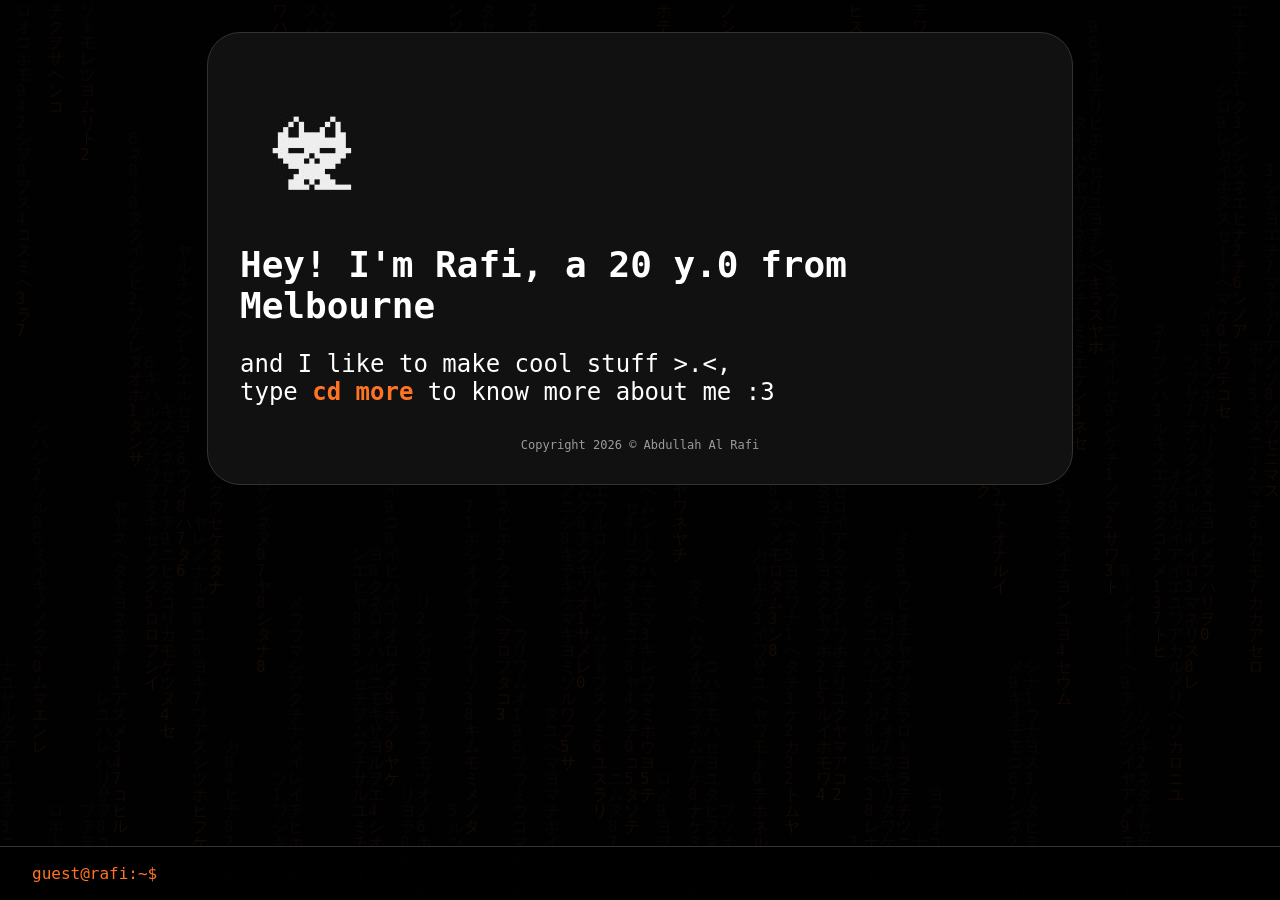
<file: index.html>
<!DOCTYPE html>
<html lang="en">
<head>
    <meta charset="UTF-8">
    <meta name="viewport" content="width=device-width, initial-scale=1.0">
    <link rel="stylesheet" href="style.css">
    <title>rafi0w0</title>
    <link rel="icon" type="image/x-icon" href="logo.png">

</head>
<body class="body" >
  
    <canvas id="canvas"></canvas>
    <div class="container" id="container">
        <img src="logo.png" alt="Profile Picture" class="profile-image">
        <h1 style="font-size: 36px;">Hey! I'm Rafi, a 20 y.0 from Melbourne</h1>
        <p style="font-size: 24px;">and I like to make cool stuff >.<, <br>type <b style="color: #ff7424;">cd more</b> to know more about me :3</p>

        <div class="terminal" id="terminal">
            <div class="terminal-output" id="terminal-output"></div>
            <div class="terminal-line">
                <span class="prompt" align="down">guest@rafi:~$</span>
                <input type="text" id="terminal-input" autocomplete="off" spellcheck="false" autofocus autocapitalize="off">
            </div>
        </div>

        <footer class="footer">Copyright 2026 &copy; Abdullah Al Rafi</footer>
    </div>
    <script src="backend.js"></script>
    <script src="terminal.js"></script>
</body>
</html>
</file>
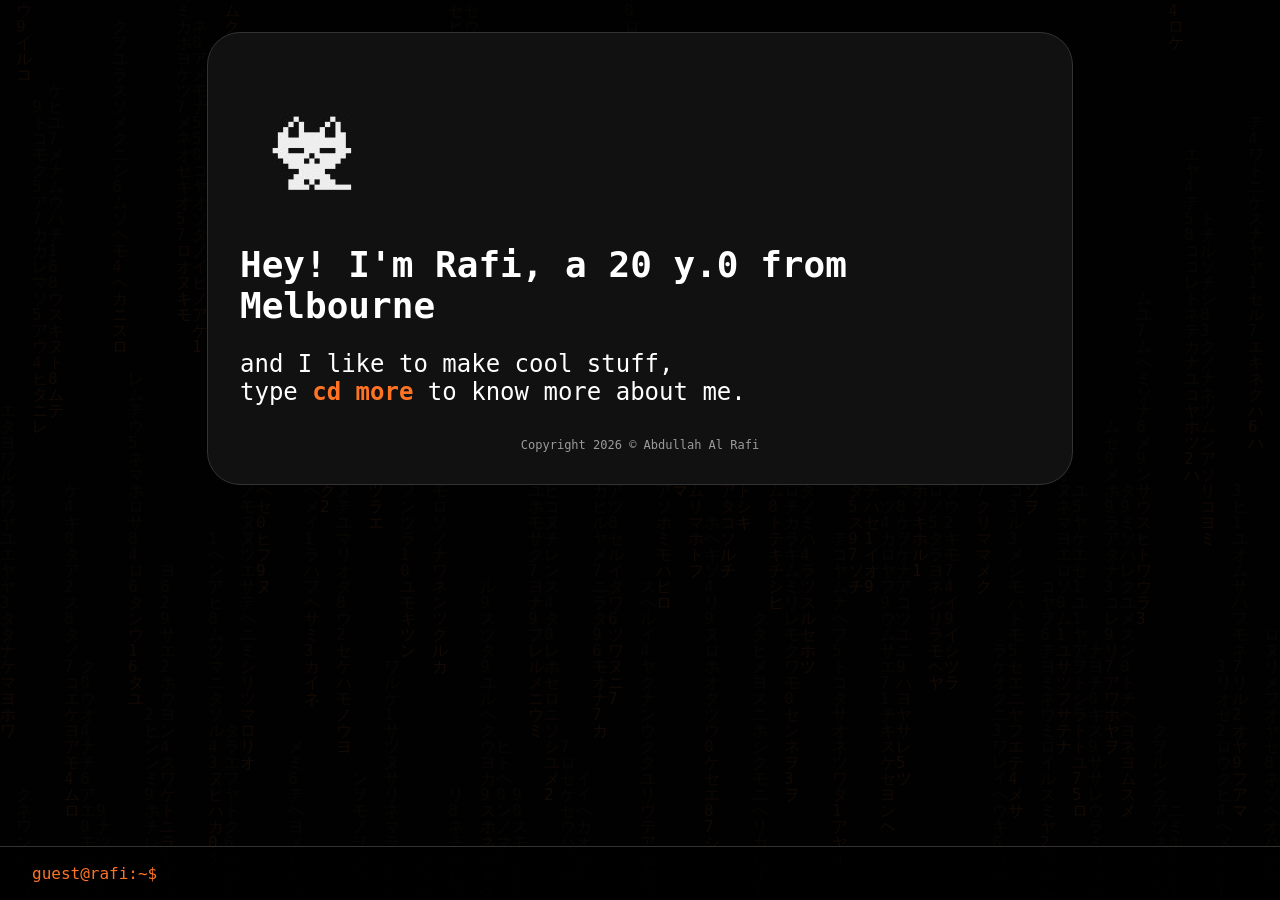
<file: src/html/index.html>
<!DOCTYPE html>
<html lang="en">
<head>
    <meta charset="UTF-8">
    <meta name="viewport" content="width=device-width, initial-scale=1.0">
    <link rel="stylesheet" href="/src/css/style.css">
    <title>rafi0w0</title>
    <link rel="icon" type="image/x-icon" href="/assets/logo.png">

</head>
<body class="body" >

    <canvas id="canvas"></canvas>
    <div class="container" id="container">
        <img src="/assets/logo.png" alt="Profile Picture" class="profile-image">
        <h1 style="font-size: 36px;">Hey! I'm Rafi, a 20 y.0 from Melbourne</h1>
        <p style="font-size: 24px;">and I like to make cool stuff, <br>type <b style="color: #ff7424;">cd more</b> to know more about me. </p>

        <div class="terminal" id="terminal">
            <div class="terminal-output" id="terminal-output"></div>
            <div class="terminal-line">
                <span class="prompt" align="down">guest@rafi:~$</span>
                <input type="text" id="terminal-input" autocomplete="off" spellcheck="false" autofocus autocapitalize="off">
            </div>
        </div>

        <footer class="footer">Copyright 2026 &copy; Abdullah Al Rafi</footer>
    </div>
    <script src="/src/script/backend.js"></script>
    <script src="/src/script/terminal.js"></script>
</body>
</html>
</file>
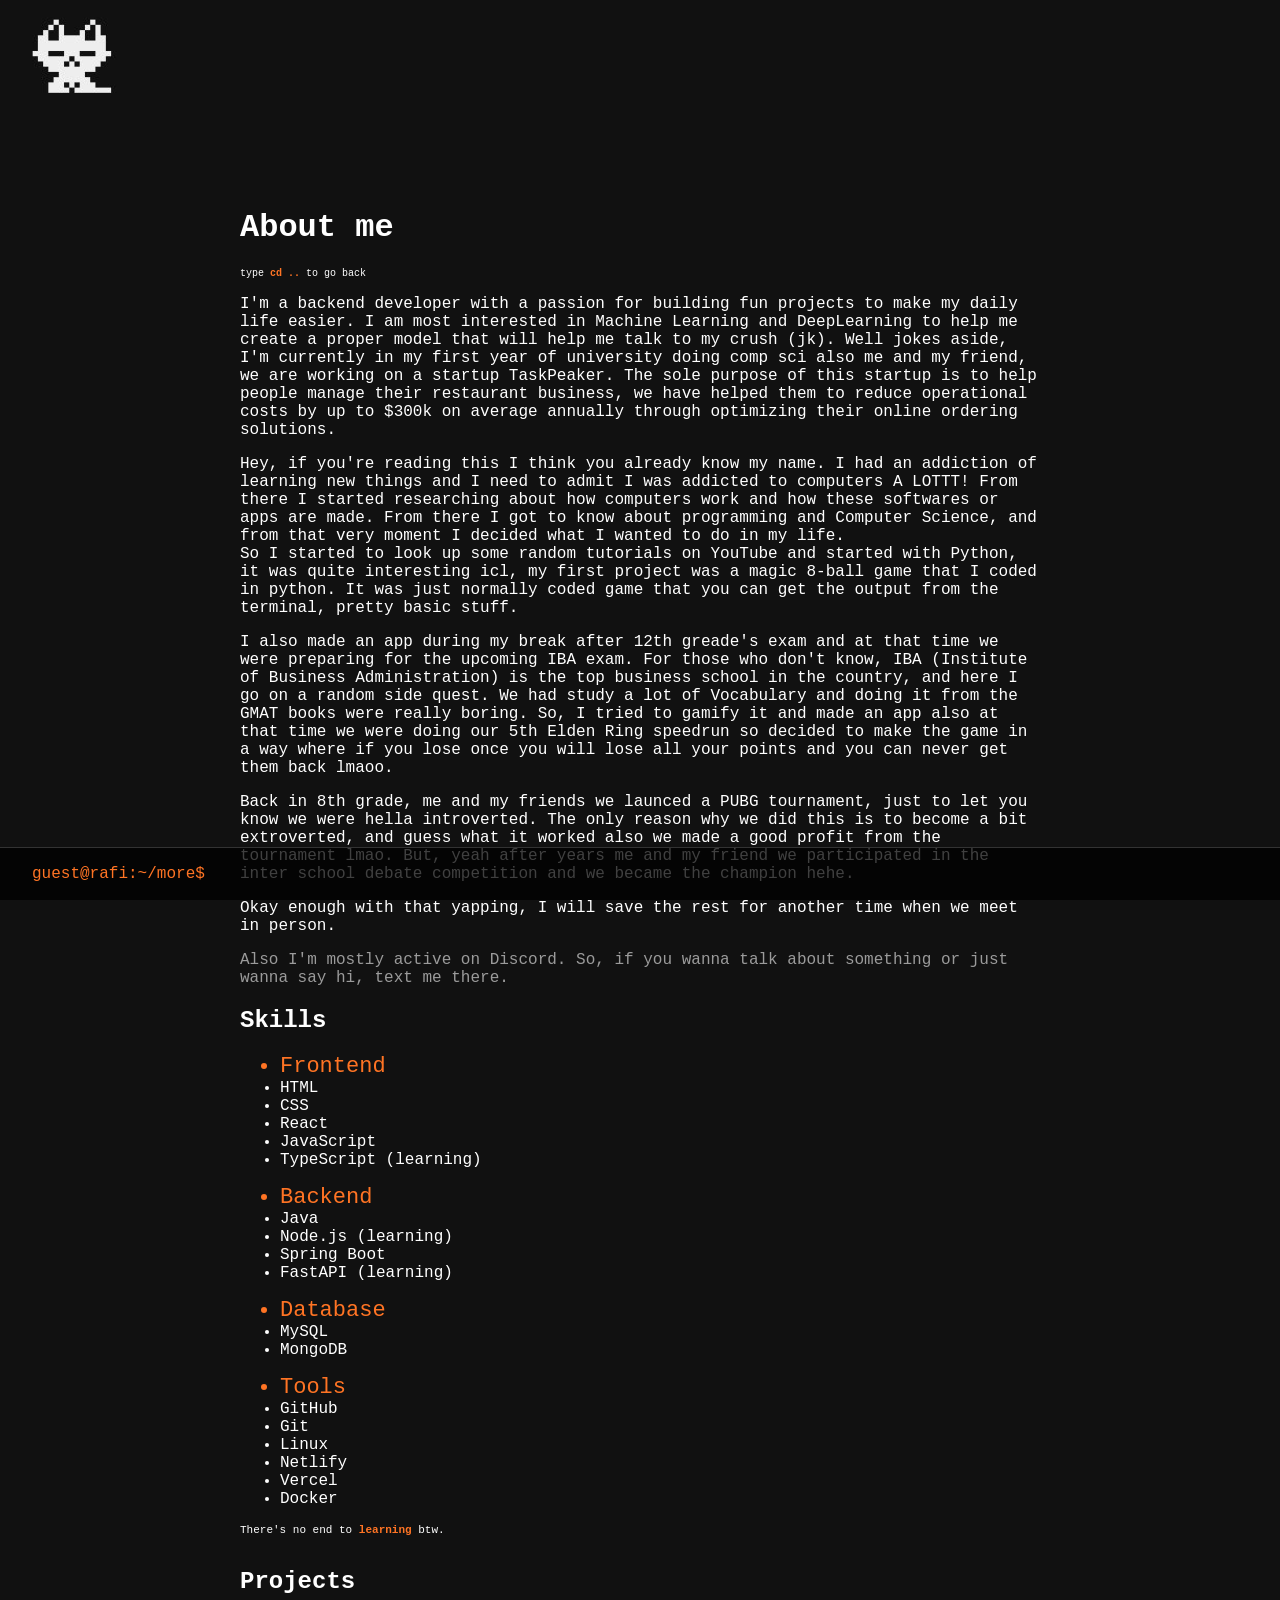
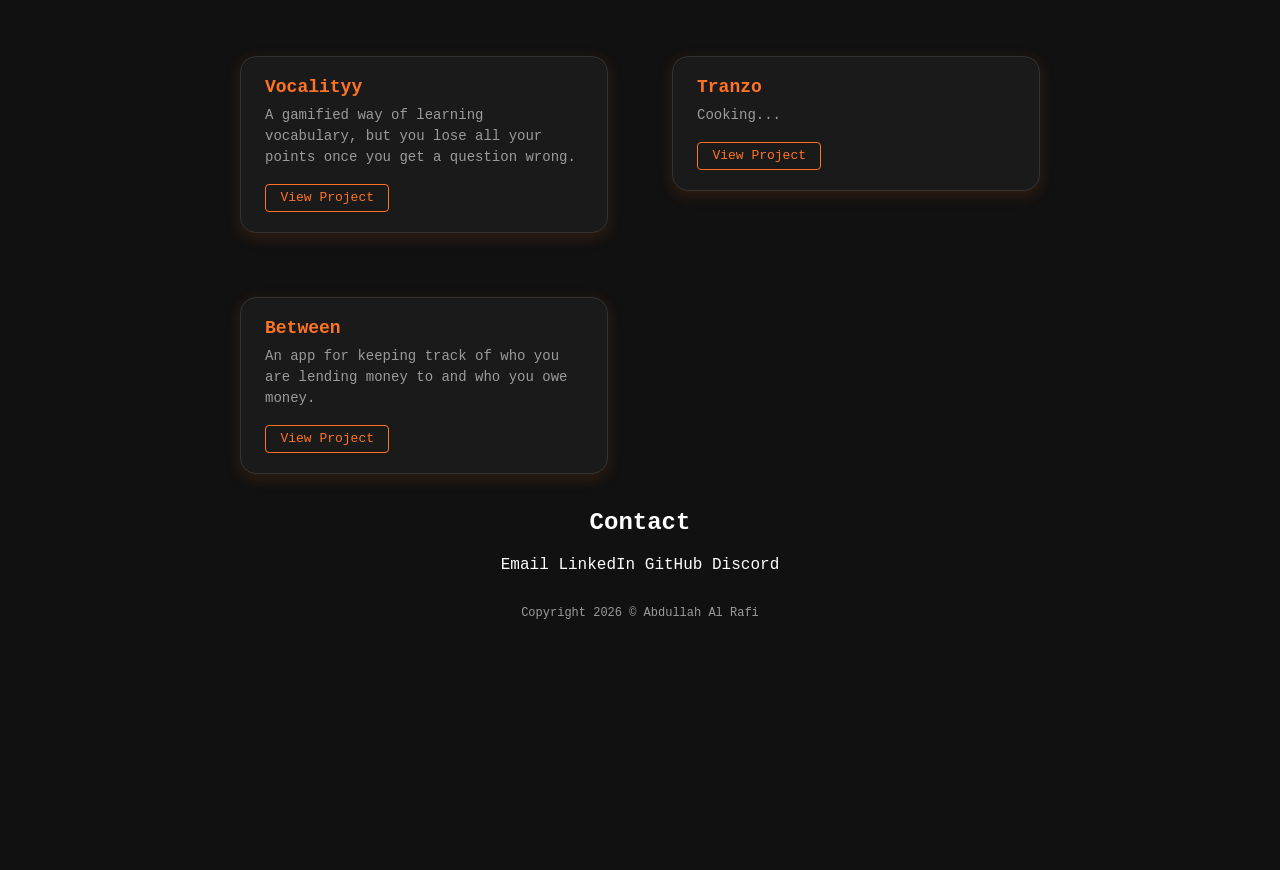
<file: more.html>
<!DOCTYPE html>
<html lang="en">
<head>
    <meta charset="UTF-8">
    <meta name="viewport" content="width=device-width, initial-scale=1.0">
    <link rel="stylesheet" href="more.css">
    <title>Rafi | More</title>
    <link rel="icon" type="image/x-icon" href="logo.png">
</head>
<body class="body">
    <div class="Home-page" id="home-page">
        <a href="index.html">
            <img src="logo.png" alt="Profile Picture" class="profile-image">
        </a >
    </div>
    <div class="container">
        <h1>About me</h1>
        <p style="font-size: 10px;">type <b style="color: #ff7424;">cd ..</b> to go back</p>
        <div class="story">
            <p>I'm a backend developer with a passion for building fun projects to make my daily life easier. I am most interested in Machine Learning and DeepLearning to help me create a proper model that will help me talk to my crush (jk). Well jokes aside, I'm currently in my first year of university doing comp sci also me and my friend, we are working on a startup TaskPeaker. The sole purpose of this startup is to help people manage their restaurant business, we have helped them to reduce operational costs by up to $300k on average annually through optimizing their online ordering solutions. </p>
            <p>Hey, if you're reading this I think you already know my name. I had an addiction of learning new things and I need to admit I was addicted to computers A LOTTT! From there I started researching about how computers work and how these softwares or apps are made. From there I got to know about programming and Computer Science, and from that very moment I decided what I wanted to do in my life. <br> So I started to look up some random tutorials on YouTube and started with Python, it was quite interesting icl, my first project was a magic 8-ball game that I coded in python. It was just normally coded game that you can get the output from the terminal, pretty basic stuff.</p>
            <p>I also made an app during my break after 12th greade's exam and at that time we were preparing for the upcoming IBA exam. For those who don't know, IBA (Institute of Business Administration) is the top business school in the country, and here I go on a random side quest. We had study a lot of Vocabulary and doing it from the GMAT books were really boring. So, I tried to gamify it and made an app also at that time we were doing our 5th Elden Ring speedrun so decided to make the game in a way where if you lose once you will lose all your points and you can never get them back lmaoo.</p>
            <p>Back in 8th grade, me and my friends we launced a PUBG tournament, just to let you know we were hella introverted. The only reason why we did this is to become a bit extroverted, and guess what it worked also we made a good profit from the tournament lmao. But, yeah after years me and my friend we participated in the inter school debate competition and we became the champion hehe. </p>
            <p>Okay enough with that yapping, I will save the rest for another time when we meet in person.</p>
            <p style="color: #9b9b9b;">Also I'm mostly active on Discord. So, if you wanna talk about something or just wanna say hi, text me there.</p>
        </div>
        <div class="Skills">
            <h2>Skills</h2>
            <ul>
                <li style="color: #ff7424; font-size: 22px;">Frontend</li>
                <li>HTML</li>
                <li>CSS</li>
                <li>React</li>
                <li>JavaScript</li>
                <li>TypeScript (learning)</li>
            </ul>
            <ul class="skills">
                <li style="color: #ff7424; font-size: 22px;">Backend</li>
                <li>Java</li>
                <li>Node.js (learning)</li>
                <li>Spring Boot</li>
                <li>FastAPI (learning)</li>
            </ul>
            <ul class="skills">
                <li style="color: #ff7424; font-size: 22px;">Database</li>
                <li>MySQL</li>
                <li>MongoDB</li>
        </div>
        <div>
            <ul class="skills">
                <li style="color: #ff7424; font-size: 22px;">Tools</li>
                <li>GitHub</li>
                <li>Git</li>
                <li>Linux</li>
                <li>Netlify</li>
                <li>Vercel</li>
                <li>Docker</li>
            </ul>
            <p style="font-size: 11px;">There's no end to <b style="color: #ff7424;">learning</b> btw.</p>

        </div>

        <div class="terminal" id="terminal">
            <div class="terminal-output" id="terminal-output"></div>
            <div class="terminal-line">
                <span class="prompt">guest@rafi:~/more$</span>
                <input type="text" id="terminal-input" autocomplete="off" spellcheck="false" autofocus autocapitalize="off">
            </div>
        </div>
        <div class="Projects" id="Projects">
            <h2>Projects</h2>
            <card class="project-card">
                <h3>Vocalityy</h3>
                <p>A gamified way of learning vocabulary, but you lose all your points once you get a question wrong.</p>
                <a href="https://vocalityy.netlify.app/" target="_blank">View Project</a>
            </card>
            <card class="project-card">
                <h3>Tranzo</h3>
                <p>Cooking...</p>
                <a href="" target="_blank">View Project</a>
                </card>
                <card class="project-card">
                    <h3>Between</h3>
                    <p>An app for keeping track of who you are lending money to and who you owe money.</p>
                    <a href="https://github.com/rafiowo/Between" target="_blank">View Project</a>
                </card>
        </div>
        <div class="Contact" align="center" spaacing="40px">
            <h2>Contact</h2>
            <a href="mailto:abdullahal9014@gmail.com">Email</a>
            <a href="https://www.linkedin.com/in/rafiowo/">LinkedIn</a>
            <a href="https://github.com/rafiowo">GitHub</a>
            <a href="https://discord.com/users/748123125211856929">Discord</a> 

        </div>

        <footer class="footer">Copyright 2026 &copy; Abdullah Al Rafi</footer>
    </div>
    <script src="terminal-more.js"></script>
</body>
</html>
</file>
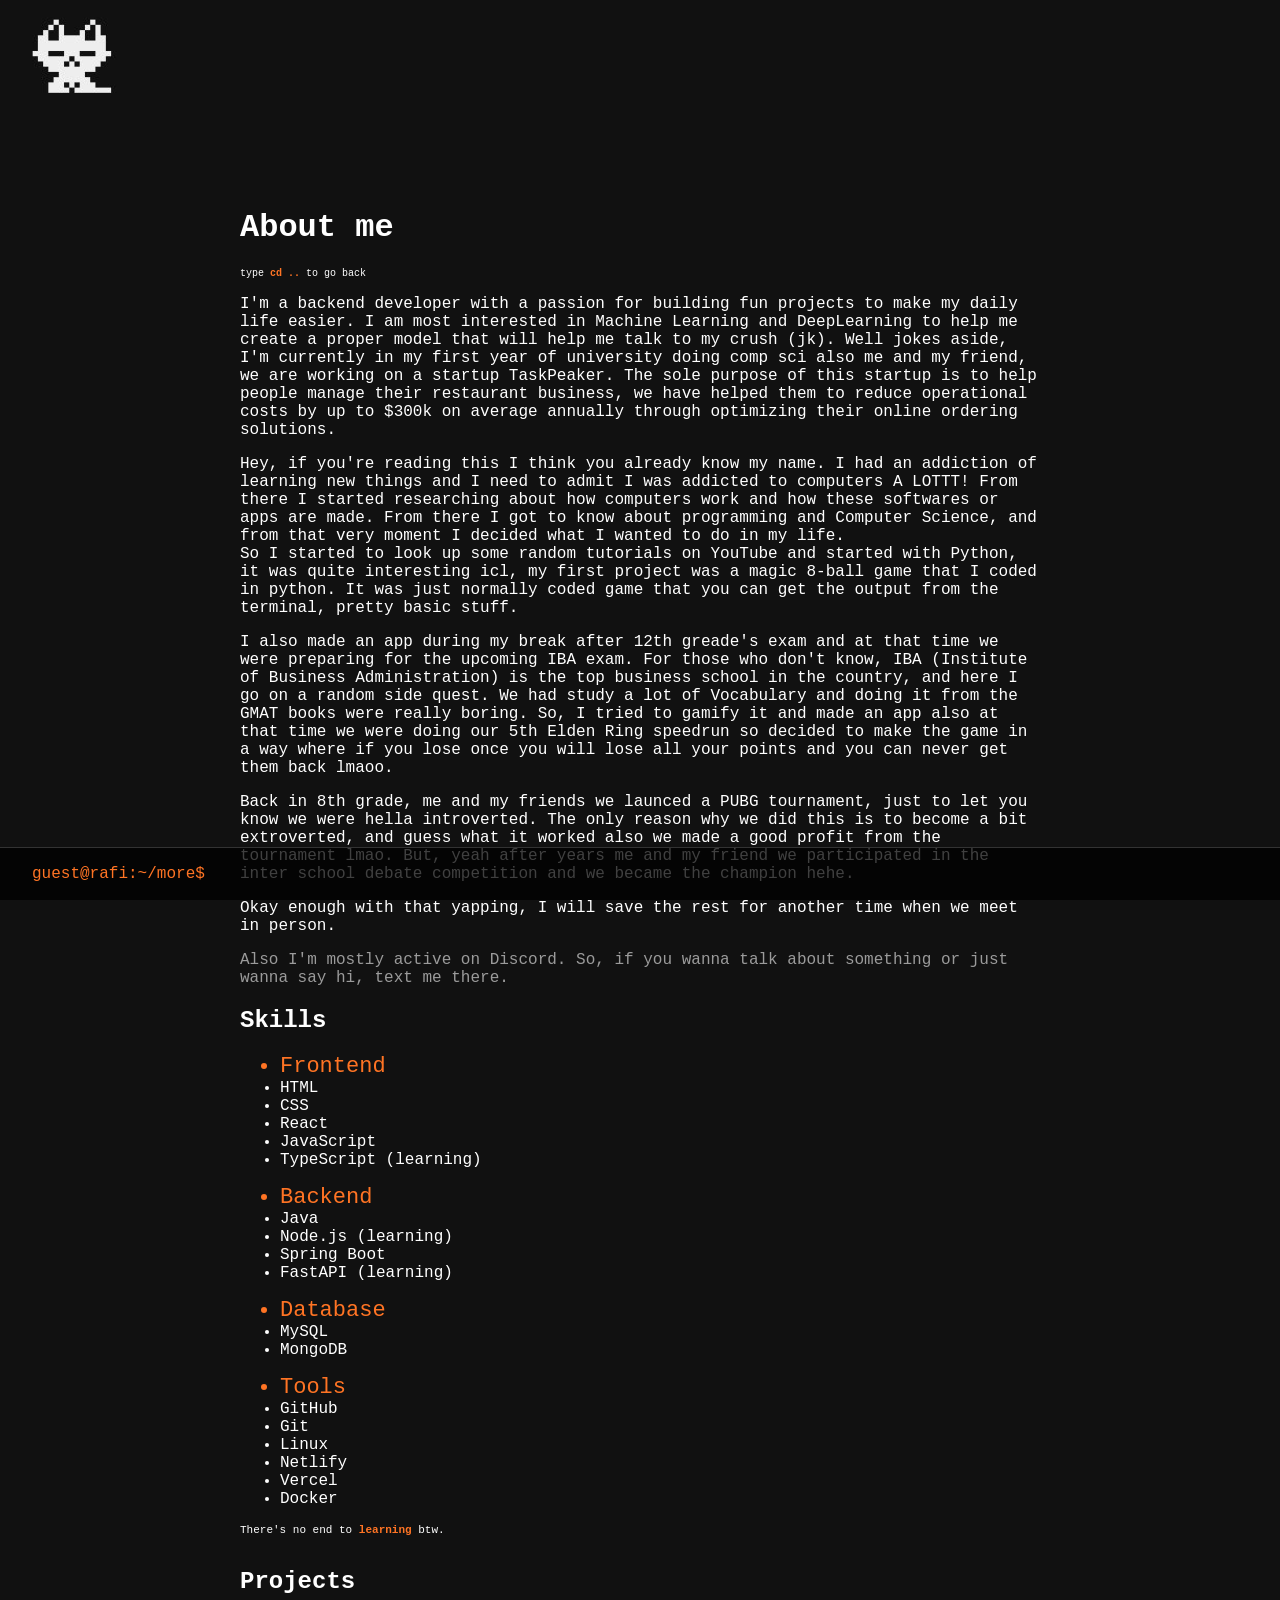
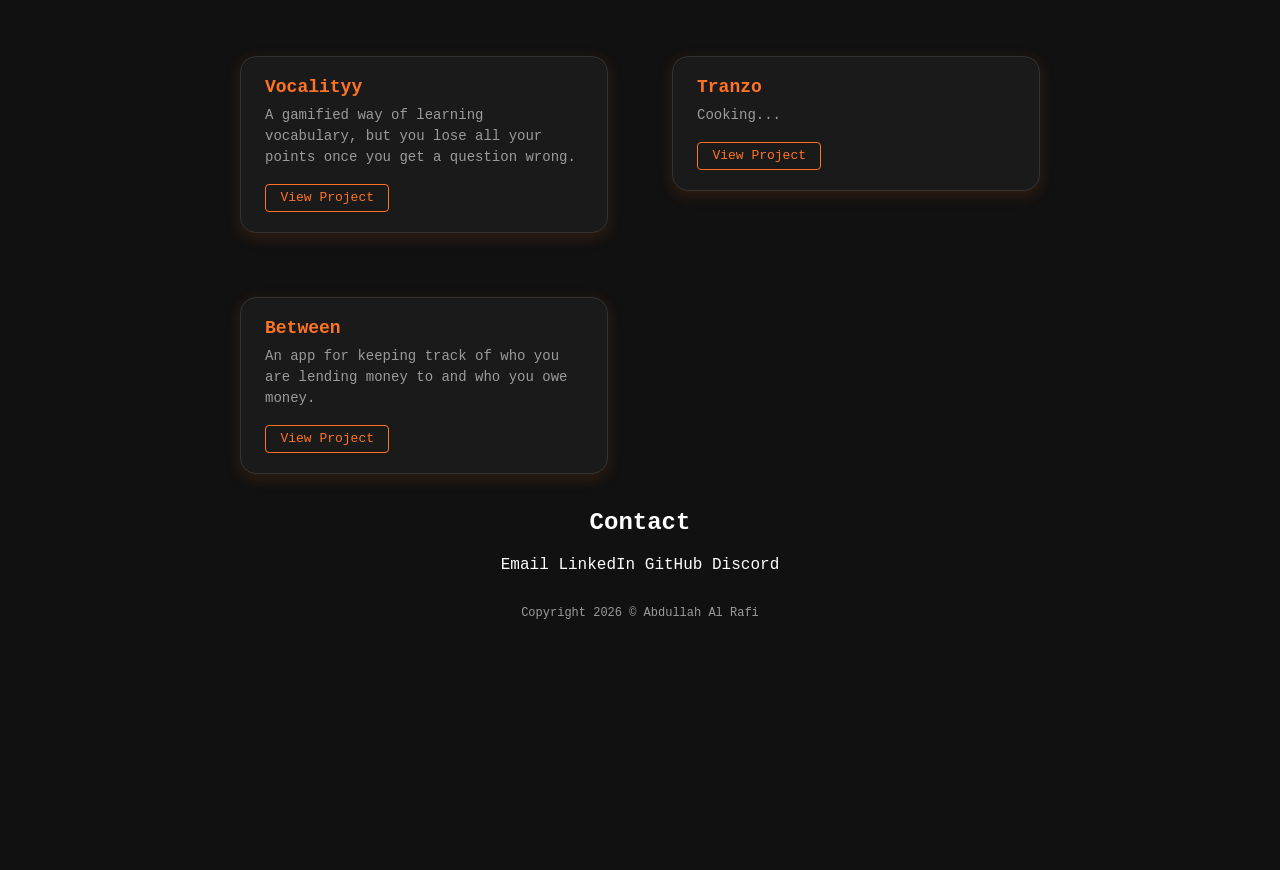
<file: src/html/more.html>
<!DOCTYPE html>
<html lang="en">
<head>
    <meta charset="UTF-8">
    <meta name="viewport" content="width=device-width, initial-scale=1.0">
    <link rel="stylesheet" href="/src/css/more.css">
    <title>Rafi | More</title>
    <link rel="icon" type="image/x-icon" href="/assets/logo.png">
</head>
<body class="body">
    <div class="Home-page" id="home-page">
        <a href="index.html">
            <img src="/assets/logo.png" alt="Profile Picture" class="profile-image">
        </a >
    </div>
    <div class="container">
        <h1>About me</h1>
        <p style="font-size: 10px;">type <b style="color: #ff7424;">cd ..</b> to go back</p>
        <div class="story">
            <p>I'm a backend developer with a passion for building fun projects to make my daily life easier. I am most interested in Machine Learning and DeepLearning to help me create a proper model that will help me talk to my crush (jk). Well jokes aside, I'm currently in my first year of university doing comp sci also me and my friend, we are working on a startup TaskPeaker. The sole purpose of this startup is to help people manage their restaurant business, we have helped them to reduce operational costs by up to $300k on average annually through optimizing their online ordering solutions. </p>
            <p>Hey, if you're reading this I think you already know my name. I had an addiction of learning new things and I need to admit I was addicted to computers A LOTTT! From there I started researching about how computers work and how these softwares or apps are made. From there I got to know about programming and Computer Science, and from that very moment I decided what I wanted to do in my life. <br> So I started to look up some random tutorials on YouTube and started with Python, it was quite interesting icl, my first project was a magic 8-ball game that I coded in python. It was just normally coded game that you can get the output from the terminal, pretty basic stuff.</p>
            <p>I also made an app during my break after 12th greade's exam and at that time we were preparing for the upcoming IBA exam. For those who don't know, IBA (Institute of Business Administration) is the top business school in the country, and here I go on a random side quest. We had study a lot of Vocabulary and doing it from the GMAT books were really boring. So, I tried to gamify it and made an app also at that time we were doing our 5th Elden Ring speedrun so decided to make the game in a way where if you lose once you will lose all your points and you can never get them back lmaoo.</p>
            <p>Back in 8th grade, me and my friends we launced a PUBG tournament, just to let you know we were hella introverted. The only reason why we did this is to become a bit extroverted, and guess what it worked also we made a good profit from the tournament lmao. But, yeah after years me and my friend we participated in the inter school debate competition and we became the champion hehe. </p>
            <p>Okay enough with that yapping, I will save the rest for another time when we meet in person.</p>
            <p style="color: #9b9b9b;">Also I'm mostly active on Discord. So, if you wanna talk about something or just wanna say hi, text me there.</p>
        </div>
        <div class="Skills">
            <h2>Skills</h2>
            <ul>
                <li style="color: #ff7424; font-size: 22px;">Frontend</li>
                <li>HTML</li>
                <li>CSS</li>
                <li>React</li>
                <li>JavaScript</li>
                <li>TypeScript (learning)</li>
            </ul>
            <ul class="skills">
                <li style="color: #ff7424; font-size: 22px;">Backend</li>
                <li>Java</li>
                <li>Node.js (learning)</li>
                <li>Spring Boot</li>
                <li>FastAPI (learning)</li>
            </ul>
            <ul class="skills">
                <li style="color: #ff7424; font-size: 22px;">Database</li>
                <li>MySQL</li>
                <li>MongoDB</li>
        </div>
        <div>
            <ul class="skills">
                <li style="color: #ff7424; font-size: 22px;">Tools</li>
                <li>GitHub</li>
                <li>Git</li>
                <li>Linux</li>
                <li>Netlify</li>
                <li>Vercel</li>
                <li>Docker</li>
            </ul>
            <p style="font-size: 11px;">There's no end to <b style="color: #ff7424;">learning</b> btw.</p>

        </div>

        <div class="terminal" id="terminal">
            <div class="terminal-output" id="terminal-output"></div>
            <div class="terminal-line">
                <span class="prompt">guest@rafi:~/more$</span>
                <input type="text" id="terminal-input" autocomplete="off" spellcheck="false" autofocus autocapitalize="off">
            </div>
        </div>
        <div class="Projects" id="Projects">
            <h2>Projects</h2>
            <card class="project-card">
                <h3>Vocalityy</h3>
                <p>A gamified way of learning vocabulary, but you lose all your points once you get a question wrong.</p>
                <a href="https://vocalityy.netlify.app/" target="_blank">View Project</a>
            </card>
            <card class="project-card">
                <h3>Tranzo</h3>
                <p>Cooking...</p>
                <a href="" target="_blank">View Project</a>
                </card>
                <card class="project-card">
                    <h3>Between</h3>
                    <p>An app for keeping track of who you are lending money to and who you owe money.</p>
                    <a href="https://github.com/rafiowo/Between" target="_blank">View Project</a>
                </card>
        </div>
        <div class="Contact" align="center" spaacing="40px">
            <h2>Contact</h2>
            <a href="mailto:abdullahal9014@gmail.com">Email</a>
            <a href="https://www.linkedin.com/in/rafiowo/">LinkedIn</a>
            <a href="https://github.com/rafiowo">GitHub</a>
            <a href="https://discord.com/users/748123125211856929">Discord</a> 

        </div>

        <footer class="footer">Copyright 2026 &copy; Abdullah Al Rafi</footer>
    </div>
    <script src="/src/script/terminal-more.js"></script>
</body>
</html>
</file>
<file: style.css>
.body{
    background-color: #111111;
    color: #ffffff;
    font-family: monospace, sans-serif;
    margin: 0;
    overflow-x: hidden;
}

.navbar {
    position: fixed;
    color: inherit;
    text-decoration: none;
    top: 0;
    left: 0;
    width: 100%;
    padding: 1rem 2rem;
    z-index: 2;
}
a:link {
    color: #ffffff;
    text-decoration: none;
}

a:visited {
    color: #ffffff;
    text-decoration: none;
}

a:hover {
    color: #ffa060;
    text-decoration: underline;
}
a:active {
    color: #ff7424;
    text-decoration: underline;
}
#canvas {
    position: fixed;
    inset: 0;
    width: 100%;
    height: 100%;
    pointer-events: none;
    z-index: 0;
}

.container {
    background-color: #111111;
    margin: 0 auto;
    max-width: 800px;
    background-size: 300px 300px;
    position: relative;
    z-index: 1;
    padding: 4rem 2rem 2rem;
    border: 1px solid #333;
    border-radius: 33px;
    margin-top: 2rem;
}

.terminal {
    position: fixed;
    bottom: 0;
    left: 0;
    width: 100%;
    box-sizing: border-box;
    padding: 1rem 2rem;
    background: rgba(0, 0, 0, 0.75);
    border-top: 1px solid #333;
    z-index: 2;
}

.terminal-output {
    max-height: 150px;
    overflow-y: auto;
}

.terminal-output div {
    margin-bottom: 0.25rem;
    white-space: pre-wrap;
}

.terminal-line {
    display: flex;
    align-items: center;
}

.prompt {
    color: #ff7424;
    margin-right: 0.5rem;
    white-space: nowrap;
}

#terminal-input {
    flex: 1;
    background: transparent;
    border: none;
    outline: none;
    color: #9b9b9b;
    font-family: inherit;
    font-size: inherit;
}

.Contact {
    margin-top: 2rem;
}

.footer {
    margin-top: 2rem;
    font-size: 12px;
    color: #9b9b9b;
    text-align: center;
    max-height: 100%;
}
</file>
<file: src/css/style.css>
.body{
    background-color: #111111;
    color: #ffffff;
    font-family: monospace, sans-serif;
    margin: 0;
    overflow-x: hidden;
}

.navbar {
    position: fixed;
    color: inherit;
    text-decoration: none;
    top: 0;
    left: 0;
    width: 100%;
    padding: 1rem 2rem;
    z-index: 2;
}
a:link {
    color: #ffffff;
    text-decoration: none;
}

a:visited {
    color: #ffffff;
    text-decoration: none;
}

a:hover {
    color: #ffa060;
    text-decoration: underline;
}
a:active {
    color: #ff7424;
    text-decoration: underline;
}
#canvas {
    position: fixed;
    inset: 0;
    width: 100%;
    height: 100%;
    pointer-events: none;
    z-index: 0;
}

.container {
    background-color: #111111;
    margin: 0 auto;
    max-width: 800px;
    background-size: 300px 300px;
    position: relative;
    z-index: 1;
    padding: 4rem 2rem 2rem;
    border: 1px solid #333;
    border-radius: 33px;
    margin-top: 2rem;
}

.terminal {
    position: fixed;
    bottom: 0;
    left: 0;
    width: 100%;
    box-sizing: border-box;
    padding: 1rem 2rem;
    background: rgba(0, 0, 0, 0.75);
    border-top: 1px solid #333;
    z-index: 2;
}

.terminal-output {
    max-height: 150px;
    overflow-y: auto;
}

.terminal-output div {
    margin-bottom: 0.25rem;
    white-space: pre-wrap;
}

.terminal-line {
    display: flex;
    align-items: center;
}

.prompt {
    color: #ff7424;
    margin-right: 0.5rem;
    white-space: nowrap;
}

#terminal-input {
    flex: 1;
    background: transparent;
    border: none;
    outline: none;
    color: #9b9b9b;
    font-family: inherit;
    font-size: inherit;
}

.Contact {
    margin-top: 2rem;
}

.footer {
    margin-top: 2rem;
    font-size: 12px;
    color: #9b9b9b;
    text-align: center;
    max-height: 100%;
}
</file>
<file: more.css>
.body{
    background-color: #111111;
    color: #ffffff;
    font-family: monospace, sans-serif;
    margin: 0;
    overflow-x: hidden;
}
.project-card {
    border-color: #ff7424;
    transform: translateY(-3px);
    box-shadow: 0 4px 16px rgba(255, 116, 36, 0.15);
}
.navbar {
    position: fixed;
    color: inherit;
    text-decoration: none;
    top: 0;
    left: 0;
    width: 100%;
    padding: 1rem 2rem;
    z-index: 2;
}
a:link {
    color: #ffffff;
    text-decoration: none;
}

a:visited {
    color: #ffffff;
    text-decoration: none;
}

a:hover {
    color: #ffa060;
    text-decoration: underline;
}
a:active {
    color: #ff7424;
    text-decoration: underline;
}
#canvas {
    position: fixed;
    inset: 0;
    width: 100%;
    height: 100%;
    pointer-events: none;
    z-index: 0;
}

.container {
    background-color: #111111;
    margin: 0 auto;
    max-width: 800px;
    background-size: 300px 300px;
    position: relative;
    z-index: 1;
    padding: 4rem 2rem 12rem;
}

.terminal {
    position: fixed;
    bottom: 0;
    left: 0;
    width: 100%;
    box-sizing: border-box;
    padding: 1rem 2rem;
    background: rgba(0, 0, 0, 0.75);
    border-top: 1px solid #333;
    z-index: 2;
}

.terminal-output {
    max-height: 150px;
    overflow-y: auto;
}

.terminal-output div {
    margin-bottom: 0.25rem;
    white-space: pre-wrap;
}

.terminal-line {
    display: flex;
    align-items: center;
}

.prompt {
    color: #ff7424;
    margin-right: 0.5rem;
    white-space: nowrap;
}

#terminal-input {
    flex: 1;
    background: transparent;
    border: none;
    outline: none;
    color: #9b9b9b;
    font-family: inherit;
    font-size: inherit;
}
.Projects {
    margin-top: 2rem;
    display: grid;
    grid-template-columns: repeat(auto-fill, minmax(250px, 1fr));
    gap: 4rem; 
    align-items: start;
}

.Projects > h2 {
    grid-column: 1 / -1;
    margin: 0;
}

.project-card {
    display: block;
    background-color: #1a1a1a;
    border: 1px solid #333;
    border-radius: 16px;
    padding: 1.25rem 1.5rem;
    transition: border-color 0.2s ease, transform 0.2s ease, box-shadow 0.2s ease;
}

.project-card:hover {
    border-color: #ff7424;
    transform: translateY(-3px);
    box-shadow: 0 4px 16px rgba(255, 116, 36, 0.15);
}

.project-card h3 {
    margin: 0 0 0.5rem;
    color: #ff7424;
    font-size: 18px;
}

.project-card p {
    margin: 0 0 1rem;
    color: #9b9b9b;
    font-size: 14px;
    line-height: 1.5;
}

.project-card a {
    display: inline-block;
    color: #ff7424;
    border: 1px solid #ff7424;
    border-radius: 4px;
    padding: 0.35rem 0.9rem;
    font-size: 13px;
    text-decoration: none;
}

.project-card a:hover {
    background-color: #ff7424;
    color: #111111;
    text-decoration: none;
}

.Contact {
    margin-top: 2rem;
}

.footer {
    margin-top: 2rem;
    font-size: 12px;
    color: #9b9b9b;
    text-align: center;
}
</file>
<file: src/css/more.css>
.body{
    background-color: #111111;
    color: #ffffff;
    font-family: monospace, sans-serif;
    margin: 0;
    overflow-x: hidden;
}
.project-card {
    border-color: #ff7424;
    transform: translateY(-3px);
    box-shadow: 0 4px 16px rgba(255, 116, 36, 0.15);
}
.navbar {
    position: fixed;
    color: inherit;
    text-decoration: none;
    top: 0;
    left: 0;
    width: 100%;
    padding: 1rem 2rem;
    z-index: 2;
}
a:link {
    color: #ffffff;
    text-decoration: none;
}

a:visited {
    color: #ffffff;
    text-decoration: none;
}

a:hover {
    color: #ffa060;
    text-decoration: underline;
}
a:active {
    color: #ff7424;
    text-decoration: underline;
}
#canvas {
    position: fixed;
    inset: 0;
    width: 100%;
    height: 100%;
    pointer-events: none;
    z-index: 0;
}

.container {
    background-color: #111111;
    margin: 0 auto;
    max-width: 800px;
    background-size: 300px 300px;
    position: relative;
    z-index: 1;
    padding: 4rem 2rem 12rem;
}

.terminal {
    position: fixed;
    bottom: 0;
    left: 0;
    width: 100%;
    box-sizing: border-box;
    padding: 1rem 2rem;
    background: rgba(0, 0, 0, 0.75);
    border-top: 1px solid #333;
    z-index: 2;
}

.terminal-output {
    max-height: 150px;
    overflow-y: auto;
}

.terminal-output div {
    margin-bottom: 0.25rem;
    white-space: pre-wrap;
}

.terminal-line {
    display: flex;
    align-items: center;
}

.prompt {
    color: #ff7424;
    margin-right: 0.5rem;
    white-space: nowrap;
}

#terminal-input {
    flex: 1;
    background: transparent;
    border: none;
    outline: none;
    color: #9b9b9b;
    font-family: inherit;
    font-size: inherit;
}
.Projects {
    margin-top: 2rem;
    display: grid;
    grid-template-columns: repeat(auto-fill, minmax(250px, 1fr));
    gap: 4rem; 
    align-items: start;
}

.Projects > h2 {
    grid-column: 1 / -1;
    margin: 0;
}

.project-card {
    display: block;
    background-color: #1a1a1a;
    border: 1px solid #333;
    border-radius: 16px;
    padding: 1.25rem 1.5rem;
    transition: border-color 0.2s ease, transform 0.2s ease, box-shadow 0.2s ease;
}

.project-card:hover {
    border-color: #ff7424;
    transform: translateY(-3px);
    box-shadow: 0 4px 16px rgba(255, 116, 36, 0.15);
}

.project-card h3 {
    margin: 0 0 0.5rem;
    color: #ff7424;
    font-size: 18px;
}

.project-card p {
    margin: 0 0 1rem;
    color: #9b9b9b;
    font-size: 14px;
    line-height: 1.5;
}

.project-card a {
    display: inline-block;
    color: #ff7424;
    border: 1px solid #ff7424;
    border-radius: 4px;
    padding: 0.35rem 0.9rem;
    font-size: 13px;
    text-decoration: none;
}

.project-card a:hover {
    background-color: #ff7424;
    color: #111111;
    text-decoration: none;
}

.Contact {
    margin-top: 2rem;
}

.footer {
    margin-top: 2rem;
    font-size: 12px;
    color: #9b9b9b;
    text-align: center;
}
</file>
